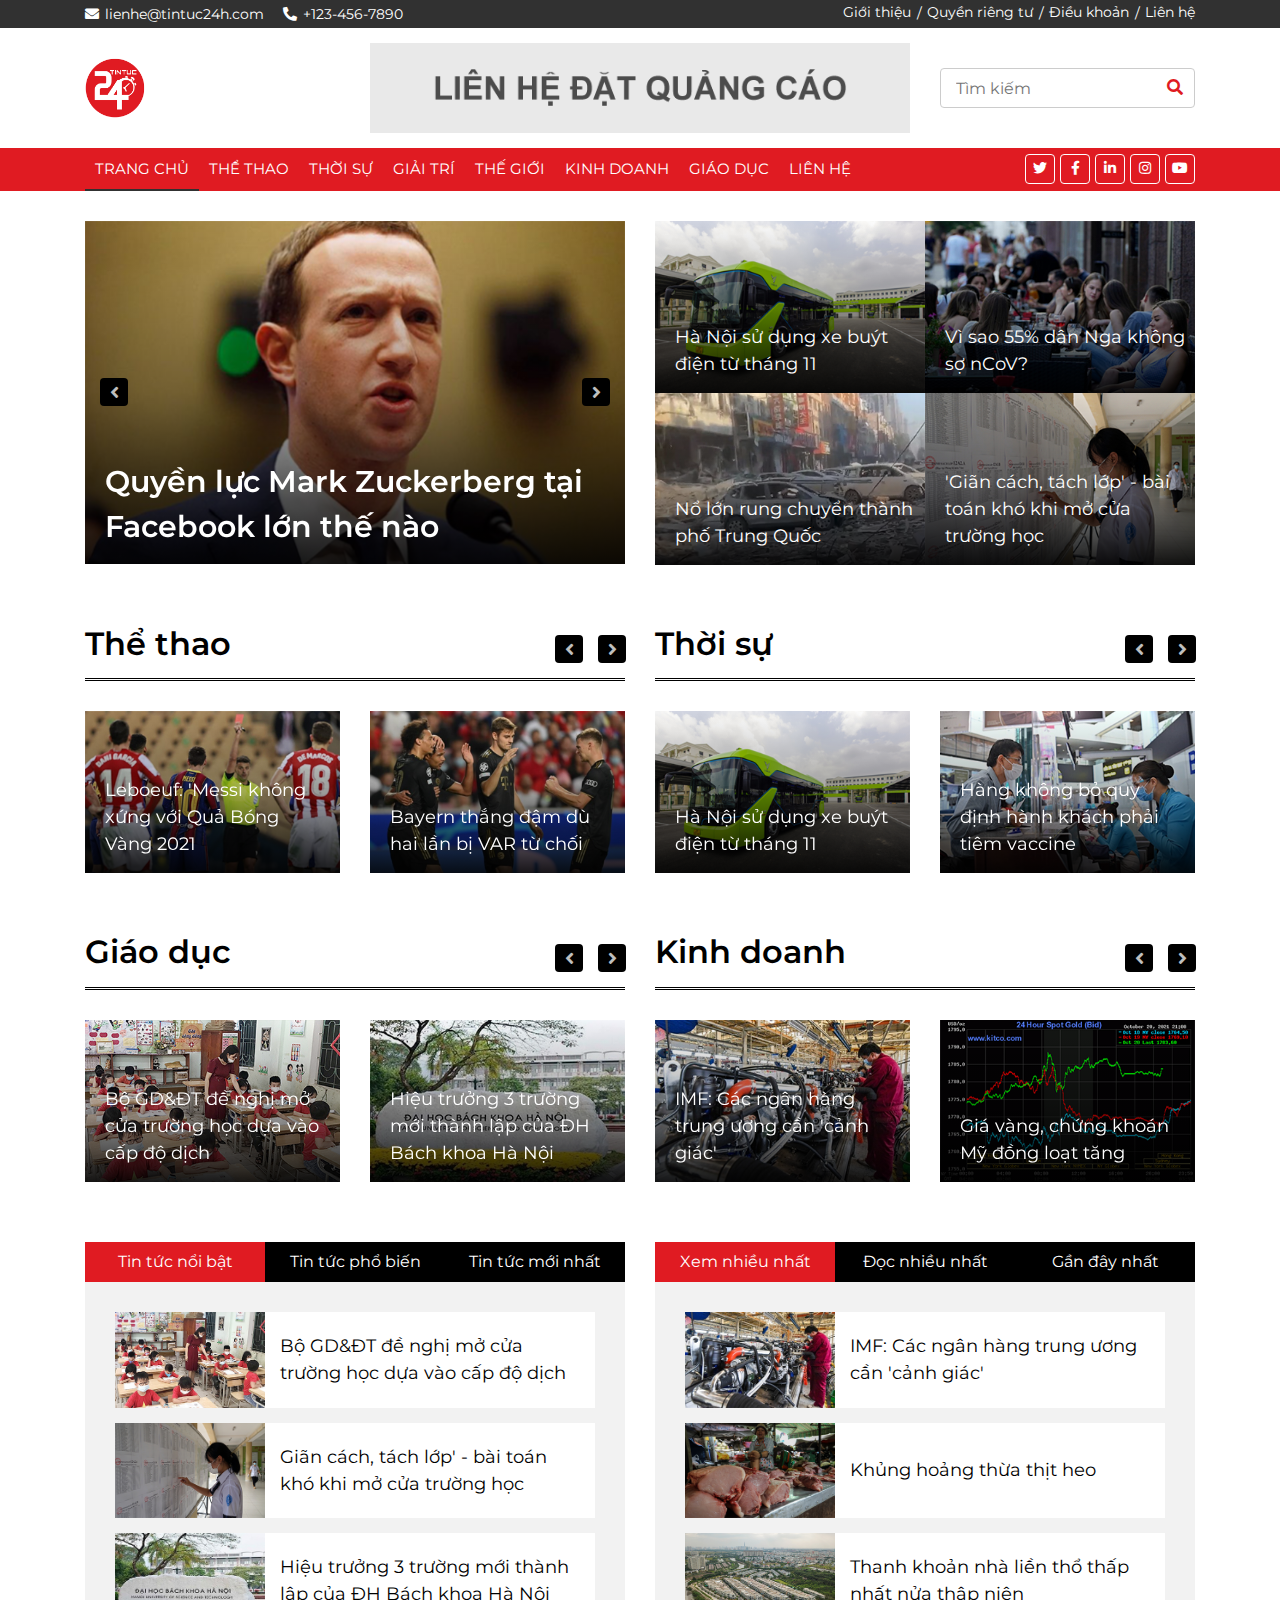
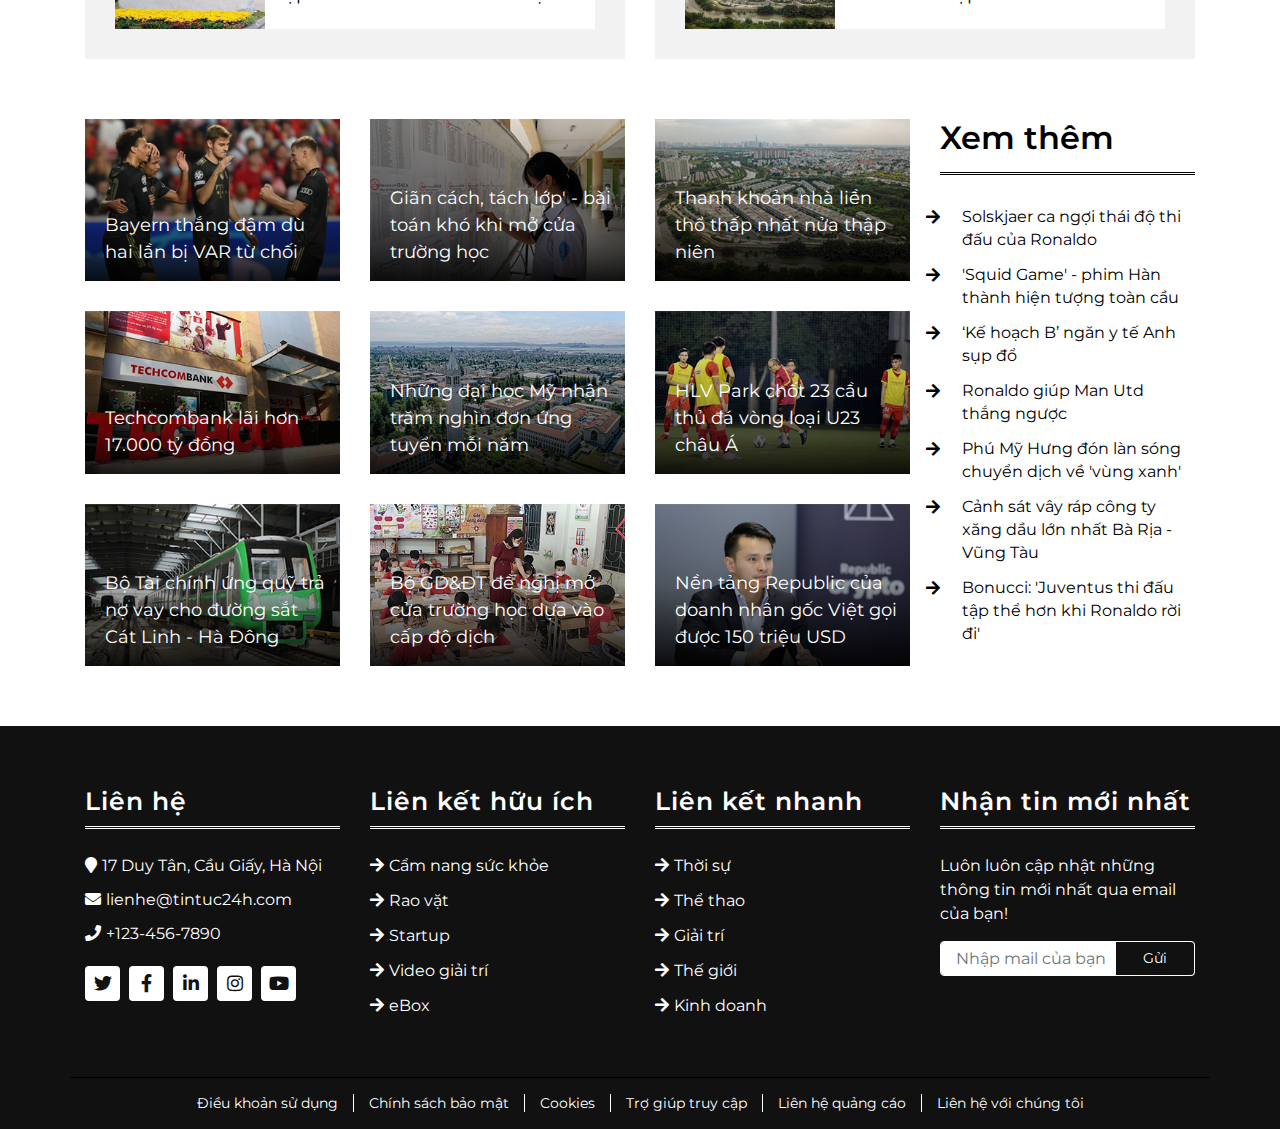
<file: index.html>
<!DOCTYPE html>
<html lang="en">
    <head>
        <meta charset="utf-8">
        <title>Tin Tức 24H - Thông tin uy tín, hình ảnh ấn tượng</title>
        <meta content="width=device-width, initial-scale=1.0" name="viewport">
        <meta content="Bootstrap News Template - Free HTML Templates" name="keywords">
        <meta content="Bootstrap News Template - Free HTML Templates" name="description">

        <!-- Favicon -->
        <link href="img/logo.png" rel="icon">

        <!-- Google Fonts -->
        <link href="https://fonts.googleapis.com/css?family=Montserrat:400,600&display=swap" rel="stylesheet"> 

        <!-- CSS Libraries -->
        <link href="https://stackpath.bootstrapcdn.com/bootstrap/4.4.1/css/bootstrap.min.css" rel="stylesheet">
        <link href="https://cdnjs.cloudflare.com/ajax/libs/font-awesome/5.10.0/css/all.min.css" rel="stylesheet">
        <link href="lib/slick/slick.css" rel="stylesheet">
        <link href="lib/slick/slick-theme.css" rel="stylesheet">

        <!-- Template Stylesheet -->
        <link href="css/style.css" rel="stylesheet">
    </head>

    <body>
        <!-- Top Bar Start -->
        <div class="top-bar">
            <div class="container">
                <div class="row">
                    <div class="col-md-6">
                        <div class="tb-contact">
                            <p><i class="fas fa-envelope"></i>lienhe@tintuc24h.com</p>
                            <p><i class="fas fa-phone-alt"></i>+123-456-7890</p>
                        </div>
                    </div>
                    <div class="col-md-6">
                        <div class="tb-menu">
                            <a href="">Giới thiệu</a>
                            <a href="">Quyền riêng tư</a>
                            <a href="">Điều khoản</a>
                            <a href="">Liên hệ</a>
                        </div>
                    </div>
                </div>
            </div>
        </div>
        <!-- Top Bar Start -->
        
        <!-- Brand Start -->
        <div class="brand">
            <div class="container">
                <div class="row align-items-center">
                    <div class="col-lg-3 col-md-4">
                        <div class="b-logo">
                            <a href="index.html">
                                <img src="img/logo.png" alt="Logo">
                            </a>
                        </div>
                    </div>
                    <div class="col-lg-6 col-md-4">
                        <div class="b-ads">
                            <a href="#">
                                <img src="img/ads-1.png" alt="Ads">
                            </a>
                        </div>
                    </div>
                    <div class="col-lg-3 col-md-4">
                        <div class="b-search">
                            <input type="text" placeholder="Tìm kiếm">
                            <button><i class="fa fa-search"></i></button>
                        </div>
                    </div>
                </div>
            </div>
        </div>
        <!-- Brand End -->

        <!-- Nav Bar Start -->
        <div class="nav-bar">
            <div class="container">
                <nav class="navbar navbar-expand-md bg-dark navbar-dark">
                    <a href="#" class="navbar-brand">MENU</a>
                    <button type="button" class="navbar-toggler" data-toggle="collapse" data-target="#navbarCollapse">
                        <span class="navbar-toggler-icon"></span>
                    </button>

                    <div class="collapse navbar-collapse justify-content-between" id="navbarCollapse">
                        <div class="navbar-nav mr-auto">
                            <a href="index.html" class="nav-item nav-link active">Trang chủ</a>
                            <a href="#" class="nav-item nav-link">Thể thao</a>
                            <a href="#" class="nav-item nav-link">Thời sự</a>
							<a href="#" class="nav-item nav-link">Giải trí</a>
							<a href="#" class="nav-item nav-link">Thế giới</a>
							<a href="#" class="nav-item nav-link">Kinh doanh</a>
							<a href="#" class="nav-item nav-link">Giáo dục</a>
							<a href="contact.html" class="nav-item nav-link">Liên hệ</a>
                        </div>
                        <div class="social ml-auto">
                            <a href=""><i class="fab fa-twitter"></i></a>
                            <a href=""><i class="fab fa-facebook-f"></i></a>
                            <a href=""><i class="fab fa-linkedin-in"></i></a>
                            <a href=""><i class="fab fa-instagram"></i></a>
                            <a href=""><i class="fab fa-youtube"></i></a>
                        </div>
                    </div>
                </nav>
            </div>
        </div>
        <!-- Nav Bar End -->

        <!-- Top News Start-->
        <div class="top-news">
            <div class="container">
                <div class="row">
                    <div class="col-md-6 tn-left">
                        <div class="row tn-slider">
                            <div class="col-md-6">
                                <div class="tn-img">
                                    <img src="img/mark.png" />
                                    <div class="tn-title">
                                        <a href="">Quyền lực Mark Zuckerberg tại Facebook lớn thế nào</a>
                                    </div>
                                </div>
                            </div>
                            <div class="col-md-6">
                                <div class="tn-img">
                                    <img src="img/messi.png" />
                                    <div class="tn-title">
                                        <a  href="">Leboeuf: 'Messi không xứng với Quả Bóng Vàng 2021'</a>
                                    </div>
                                </div>
                            </div>
                        </div>
                    </div>
                    <div class="col-md-6 tn-right">
                        <div class="row">
                            <div class="col-md-6">
                                <div class="tn-img">
                                    <img src="img/bushanoi.png" />
                                    <div class="tn-title">
                                        <a href="">Hà Nội sử dụng xe buýt điện từ tháng 11</a>
                                    </div>
                                </div>
                            </div>
                            <div class="col-md-6">
                                <div class="tn-img">
                                    <img src="img/nga.png" />
                                    <div class="tn-title">
                                        <a href="">Vì sao 55% dân Nga không sợ nCoV?</a>
                                    </div>
                                </div>
                            </div>
                            <div class="col-md-6">
                                <div class="tn-img">
                                    <img src="img/trungquoc.png" />
                                    <div class="tn-title">
                                        <a href="">Nổ lớn rung chuyển thành phố Trung Quốc</a>
                                    </div>
                                </div>
                            </div>
                            <div class="col-md-6">
                                <div class="tn-img">
                                    <img src="img/truonghoc.png" />
                                    <div class="tn-title">
                                        <a href="">'Giãn cách, tách lớp' - bài toán khó khi mở cửa trường học</a>
                                    </div>
                                </div>
                            </div>
                        </div>
                    </div>
                </div>
            </div>
        </div>
        <!-- Top News End-->

        <!-- Category News Start-->
        <div class="cat-news">
            <div class="container">
                <div class="row">
                    <div class="col-md-6">
                        <h2>Thể thao</h2>
                        <div class="row cn-slider">
                            <div class="col-md-6">
                                <div class="cn-img">
                                    <img src="img/messi-1.png" />
                                    <div class="cn-title">
                                        <a href="">Leboeuf: 'Messi không xứng với Quả Bóng Vàng 2021</a>
                                    </div>
                                </div>
                            </div>
                            <div class="col-md-6">
                                <div class="cn-img">
                                    <img src="img/bayern.png" />
                                    <div class="cn-title">
                                        <a href="">Bayern thắng đậm dù hai lần bị VAR từ chối</a>
                                    </div>
                                </div>
                            </div>
                            <div class="col-md-6">
                                <div class="cn-img">
                                    <img src="img/u23vn.png" />
                                    <div class="cn-title">
                                        <a href="">HLV Park chốt 23 cầu thủ đá vòng loại U23 châu Á</a>
                                    </div>
                                </div>
                            </div>
                        </div>
                    </div>
                    <div class="col-md-6">
                        <h2>Thời sự</h2>
                        <div class="row cn-slider">
                            <div class="col-md-6">
                                <div class="cn-img">
                                    <img src="img/bushanoi.png" />
                                    <div class="cn-title">
                                        <a href="">Hà Nội sử dụng xe buýt điện từ tháng 11</a>
                                    </div>
                                </div>
                            </div>
                            <div class="col-md-6">
                                <div class="cn-img">
                                    <img src="img/hangkhong.png" />
                                    <div class="cn-title">
                                        <a href="">Hàng không bỏ quy định hành khách phải tiêm vaccine</a>
                                    </div>
                                </div>
                            </div>
                            <div class="col-md-6">
                                <div class="cn-img">
                                    <img src="img/tauhoa.png" />
                                    <div class="cn-title">
                                        <a href="">Quy hoạch 9 tuyến đường sắt mới đến năm 2030</a>
                                    </div>
                                </div>
                            </div>
                        </div>
                    </div>
                </div>
            </div>
        </div>
        <!-- Category News End-->

        <!-- Category News Start-->
        <div class="cat-news">
            <div class="container">
                <div class="row">
                    <div class="col-md-6">
                        <h2>Giáo dục</h2>
                        <div class="row cn-slider">
                            <div class="col-md-6">
                                <div class="cn-img">
                                    <img src="img/mocua.png" />
                                    <div class="cn-title">
                                        <a href="">Bộ GD&ĐT đề nghị mở cửa trường học dựa vào cấp độ dịch</a>
                                    </div>
                                </div>
                            </div>
                            <div class="col-md-6">
                                <div class="cn-img">
                                    <img src="img/hieutruong.png" />
                                    <div class="cn-title">
                                        <a href="">Hiệu trưởng 3 trường mới thành lập của ĐH Bách khoa Hà Nội</a>
                                    </div>
                                </div>
                            </div>
                            <div class="col-md-6">
                                <div class="cn-img">
                                    <img src="img/truonghoc.png" />
                                    <div class="cn-title">
                                        <a href="">Giãn cách, tách lớp' - bài toán khó khi mở cửa trường học</a>
                                    </div>
                                </div>
                            </div>
                        </div>
                    </div>
                    <div class="col-md-6">
                        <h2>Kinh doanh</h2>
                        <div class="row cn-slider">
                            <div class="col-md-6">
                                <div class="cn-img">
                                    <img src="img/imf.png" />
                                    <div class="cn-title">
                                        <a href="">IMF: Các ngân hàng trung ương cần 'cảnh giác'</a>
                                    </div>
                                </div>
                            </div>
                            <div class="col-md-6">
                                <div class="cn-img">
                                    <img src="img/giavang.png" />
                                    <div class="cn-title">
                                        <a href="">Giá vàng, chứng khoán Mỹ đồng loạt tăng</a>
                                    </div>
                                </div>
                            </div>
                            <div class="col-md-6">
                                <div class="cn-img">
                                    <img src="img/doanhnhan.png" />
                                    <div class="cn-title">
                                        <a href="">Nền tảng Republic của doanh nhân gốc Việt gọi được 150 triệu USD</a>
                                    </div>
                                </div>
                            </div>
                        </div>
                    </div>
                </div>
            </div>
        </div>
        <!-- Category News End-->
        
        <!-- Tab News Start-->
        <div class="tab-news">
            <div class="container">
                <div class="row">
                    <div class="col-md-6">
                        <ul class="nav nav-pills nav-justified">
                            <li class="nav-item">
                                <a class="nav-link active" data-toggle="pill" href="#featured">Tin tức nổi bật</a>
                            </li>
                            <li class="nav-item">
                                <a class="nav-link" data-toggle="pill" href="#popular">Tin tức phổ biến</a>
                            </li>
                            <li class="nav-item">
                                <a class="nav-link" data-toggle="pill" href="#latest">Tin tức mới nhất</a>
                            </li>
                        </ul>

                        <div class="tab-content">
                            <div id="featured" class="container tab-pane active">
                                <div class="tn-news">
                                    <div class="tn-img">
                                        <img src="img/mocua.png" />
                                    </div>
                                    <div class="tn-title">
                                        <a href="">Bộ GD&ĐT đề nghị mở cửa trường học dựa vào cấp độ dịch</a>
                                    </div>
                                </div>
                                <div class="tn-news">
                                    <div class="tn-img">
                                        <img src="img/truonghoc.png" />
                                    </div>
                                    <div class="tn-title">
                                        <a href="">Giãn cách, tách lớp' - bài toán khó khi mở cửa trường học</a>
                                    </div>
                                </div>
                                <div class="tn-news">
                                    <div class="tn-img">
                                        <img src="img/hieutruong.png" />
                                    </div>
                                    <div class="tn-title">
                                        <a href="">Hiệu trưởng 3 trường mới thành lập của ĐH Bách khoa Hà Nội</a>
                                    </div>
                                </div>
                            </div>
                            <div id="popular" class="container tab-pane fade">
                                <div class="tn-news">
                                    <div class="tn-img">
                                        <img src="img/daihocmy.png" />
                                    </div>
                                    <div class="tn-title">
                                        <a href="">Những đại học Mỹ nhận trăm nghìn đơn ứng tuyển mỗi năm</a>
                                    </div>
                                </div>
                                <div class="tn-news">
                                    <div class="tn-img">
                                        <img src="img/hieutruong.png" />
                                    </div>
                                    <div class="tn-title">
                                        <a href="">Hiệu trưởng 3 trường mới thành lập của ĐH Bách khoa Hà Nội</a>
                                    </div>
                                </div>
                                <div class="tn-news">
                                    <div class="tn-img">
                                        <img src="img/mocua.png" />
                                    </div>
                                    <div class="tn-title">
                                        <a href="">Bộ GD&ĐT đề nghị mở cửa trường học dựa vào cấp độ dịch</a>
                                    </div>
                                </div>
                            </div>
                            <div id="latest" class="container tab-pane fade">
                                <div class="tn-news">
                                    <div class="tn-img">
                                        <img src="img/truonghoc.png" />
                                    </div>
                                    <div class="tn-title">
                                        <a href="">Giãn cách, tách lớp' - bài toán khó khi mở cửa trường học</a>
                                    </div>
                                </div>
                                <div class="tn-news">
                                    <div class="tn-img">
                                        <img src="img/daihocmy.png" />
                                    </div>
                                    <div class="tn-title">
                                        <a href="">Những đại học Mỹ nhận trăm nghìn đơn ứng tuyển mỗi năm</a>
                                    </div>
                                </div>
                                <div class="tn-news">
                                    <div class="tn-img">
                                        <img src="img/mocua.png" />
                                    </div>
                                    <div class="tn-title">
                                        <a href="">Bộ GD&ĐT đề nghị mở cửa trường học dựa vào cấp độ dịch</a>
                                    </div>
                                </div>
                            </div>
                        </div>
                    </div>
                    
                    <div class="col-md-6">
                        <ul class="nav nav-pills nav-justified">
                            <li class="nav-item">
                                <a class="nav-link active" data-toggle="pill" href="#m-viewed">Xem nhiều nhất</a>
                            </li>
                            <li class="nav-item">
                                <a class="nav-link" data-toggle="pill" href="#m-read">Đọc nhiều nhất</a>
                            </li>
                            <li class="nav-item">
                                <a class="nav-link" data-toggle="pill" href="#m-recent">Gần đây nhất</a>
                            </li>
                        </ul>

                        <div class="tab-content">
                            <div id="m-viewed" class="container tab-pane active">
                                <div class="tn-news">
                                    <div class="tn-img">
                                        <img src="img/imf.png" />
                                    </div>
                                    <div class="tn-title">
                                        <a href="">IMF: Các ngân hàng trung ương cần 'cảnh giác'</a>
                                    </div>
                                </div>
                                <div class="tn-news">
                                    <div class="tn-img">
                                        <img src="img/thitheo.png" />
                                    </div>
                                    <div class="tn-title">
                                        <a href="">Khủng hoảng thừa thịt heo</a>
                                    </div>
                                </div>
                                <div class="tn-news">
                                    <div class="tn-img">
                                        <img src="img/thanhkhoan.png" />
                                    </div>
                                    <div class="tn-title">
                                        <a href="">Thanh khoản nhà liền thổ thấp nhất nửa thập niên</a>
                                    </div>
                                </div>
                            </div>
                            <div id="m-read" class="container tab-pane fade">
                                <div class="tn-news">
                                    <div class="tn-img">
                                        <img src="img/imf.png" />
                                    </div>
                                    <div class="tn-title">
                                        <a href="">IMF: Các ngân hàng trung ương cần 'cảnh giác'</a>
                                    </div>
                                </div>
                                <div class="tn-news">
                                    <div class="tn-img">
                                        <img src="img/techcombank.png" />
                                    </div>
                                    <div class="tn-title">
                                        <a href="">Techcombank lãi hơn 17.000 tỷ đồng</a>
                                    </div>
                                </div>
                                <div class="tn-news">
                                    <div class="tn-img">
                                        <img src="img/thitheo.png" />
                                    </div>
                                    <div class="tn-title">
                                        <a href="">Khủng hoảng thừa thịt heo</a>
                                    </div>
                                </div>
                            </div>
                            <div id="m-recent" class="container tab-pane fade">
                                <div class="tn-news">
                                    <div class="tn-img">
                                        <img src="img/thanhkhoan.png" />
                                    </div>
                                    <div class="tn-title">
                                        <a href="">Thanh khoản nhà liền thổ thấp nhất nửa thập niên</a>
                                    </div>
                                </div>
                                <div class="tn-news">
                                    <div class="tn-img">
                                        <img src="img/techcombank.png" />
                                    </div>
                                    <div class="tn-title">
                                        <a href="">Techcombank lãi hơn 17.000 tỷ đồng</a>
                                    </div>
                                </div>
                                <div class="tn-news">
                                    <div class="tn-img">
                                        <img src="img/catlinh.png" />
                                    </div>
                                    <div class="tn-title">
                                        <a href="">Bộ Tài chính ứng quỹ trả nợ vay cho đường sắt Cát Linh - Hà Đông</a>
                                    </div>
                                </div>
                            </div>
                        </div>
                    </div>
                </div>
            </div>
        </div>
        <!-- Tab News Start-->

        <!-- Main News Start-->
        <div class="main-news">
            <div class="container">
                <div class="row">
                    <div class="col-lg-9">
                        <div class="row">
                            <div class="col-md-4">
                                <div class="mn-img">
                                    <img src="img/bayern.png" />
                                    <div class="mn-title">
                                        <a href="">Bayern thắng đậm dù hai lần bị VAR từ chối</a>
                                    </div>
                                </div>
                            </div>
                            <div class="col-md-4">
                                <div class="mn-img">
                                    <img src="img/truonghoc.png" />
                                    <div class="mn-title">
                                        <a href="">Giãn cách, tách lớp' - bài toán khó khi mở cửa trường học</a>
                                    </div>
                                </div>
                            </div>
                            <div class="col-md-4">
                                <div class="mn-img">
                                    <img src="img/thanhkhoan.png" />
                                    <div class="mn-title">
                                        <a href="">Thanh khoản nhà liền thổ thấp nhất nửa thập niên</a>
                                    </div>
                                </div>
                            </div>
                            <div class="col-md-4">
                                <div class="mn-img">
                                    <img src="img/techcombank.png" />
                                    <div class="mn-title">
                                        <a href="">Techcombank lãi hơn 17.000 tỷ đồng</a>
                                    </div>
                                </div>
                            </div>
                            <div class="col-md-4">
                                <div class="mn-img">
                                    <img src="img/daihocmy.png" />
                                    <div class="mn-title">
                                        <a href="">Những đại học Mỹ nhận trăm nghìn đơn ứng tuyển mỗi năm</a>
                                    </div>
                                </div>
                            </div>
                            <div class="col-md-4">
                                <div class="mn-img">
                                    <img src="img/u23vn.png" />
                                    <div class="mn-title">
                                        <a href="">HLV Park chốt 23 cầu thủ đá vòng loại U23 châu Á</a>
                                    </div>
                                </div>
                            </div>
                            <div class="col-md-4">
                                <div class="mn-img">
                                    <img src="img/catlinh.png" />
                                    <div class="mn-title">
                                        <a href="">Bộ Tài chính ứng quỹ trả nợ vay cho đường sắt Cát Linh - Hà Đông</a>
                                    </div>
                                </div>
                            </div>
                            <div class="col-md-4">
                                <div class="mn-img">
                                    <img src="img/mocua.png" />
                                    <div class="mn-title">
                                        <a href="">Bộ GD&ĐT đề nghị mở cửa trường học dựa vào cấp độ dịch</a>
                                    </div>
                                </div>
                            </div>
                            <div class="col-md-4">
                                <div class="mn-img">
                                    <img src="img/doanhnhan.png" />
                                    <div class="mn-title">
                                        <a href="">Nền tảng Republic của doanh nhân gốc Việt gọi được 150 triệu USD</a>
                                    </div>
                                </div>
                            </div>
                        </div>
                    </div>

                    <div class="col-lg-3">
                        <div class="mn-list">
                            <h2>Xem thêm</h2>
                            <ul>
                                <li><a href="">Solskjaer ca ngợi thái độ thi đấu của Ronaldo</a></li>
                                <li><a href="">'Squid Game' - phim Hàn thành hiện tượng toàn cầu</a></li>
                                <li><a href="">‘Kế hoạch B’ ngăn y tế Anh sụp đổ</a></li>
                                <li><a href="">Ronaldo giúp Man Utd thắng ngược</a></li>
                                <li><a href="">Phú Mỹ Hưng đón làn sóng chuyển dịch về 'vùng xanh'</a></li>
                                <li><a href="">Cảnh sát vây ráp công ty xăng dầu lớn nhất Bà Rịa - Vũng Tàu</a></li>
                                <li><a href="">Bonucci: 'Juventus thi đấu tập thể hơn khi Ronaldo rời đi'</a></li>
                            </ul>
                        </div>
                    </div>
                </div>
            </div>
        </div>
        <!-- Main News End-->

        <!-- Footer Start -->
        <div class="footer">
            <div class="container">
                <div class="row">
                    <div class="col-lg-3 col-md-6">
                        <div class="footer-widget">
                            <h3 class="title">Liên hệ</h3>
                            <div class="contact-info">
                                <p><i class="fa fa-map-marker"></i>17 Duy Tân, Cầu Giấy, Hà Nội</p>
                                <p><i class="fa fa-envelope"></i>lienhe@tintuc24h.com</p>
                                <p><i class="fa fa-phone"></i>+123-456-7890</p>
                                <div class="social">
                                    <a href=""><i class="fab fa-twitter"></i></a>
                                    <a href=""><i class="fab fa-facebook-f"></i></a>
                                    <a href=""><i class="fab fa-linkedin-in"></i></a>
                                    <a href=""><i class="fab fa-instagram"></i></a>
                                    <a href=""><i class="fab fa-youtube"></i></a>
                                </div>
                            </div>
                        </div>
                    </div>
                    
                    <div class="col-lg-3 col-md-6">
                        <div class="footer-widget">
                            <h3 class="title">Liên kết hữu ích</h3>
                            <ul>
                                <li><a href="#">Cẩm nang sức khỏe</a></li>
                                <li><a href="#">Rao vặt</a></li>
                                <li><a href="#">Startup</a></li>
                                <li><a href="#">Video giải trí</a></li>
                                <li><a href="#">eBox</a></li>
                            </ul>
                        </div>
                    </div>

                    <div class="col-lg-3 col-md-6">
                        <div class="footer-widget">
                            <h3 class="title">Liên kết nhanh</h3>
                            <ul>
                                <li><a href="#">Thời sự</a></li>
                                <li><a href="#">Thể thao</a></li>
                                <li><a href="#">Giải trí</a></li>
                                <li><a href="#">Thế giới</a></li>
                                <li><a href="#">Kinh doanh</a></li>
                            </ul>
                        </div>
                    </div>
                    
                    <div class="col-lg-3 col-md-6">
                        <div class="footer-widget">
                            <h3 class="title">Nhận tin mới nhất</h3>
                            <div class="newsletter">
                                <p>
                                    Luôn luôn cập nhật những thông tin mới nhất qua email của bạn!
                                </p>
                                <form>
                                    <input class="form-control" type="email" placeholder="Nhập mail của bạn">
                                    <button class="btn">Gửi</button>
                                </form>
                            </div>
                        </div>
                    </div>
                </div>
            </div>
        </div>
        <!-- Footer End -->
        
        <!-- Footer Menu Start -->
        <div class="footer-menu">
            <div class="container">
                <div class="f-menu">
                    <a href="">Điều khoản sử dụng</a>
                    <a href="">Chính sách bảo mật</a>
                    <a href="">Cookies</a>
                    <a href="">Trợ giúp truy cập</a>
                    <a href="">Liên hệ quảng cáo</a>
                    <a href="">Liên hệ với chúng tôi</a>
                </div>
            </div>
        </div>
        <!-- Footer Menu End -->

        <!-- Back to Top -->
        <a href="#" class="back-to-top"><i class="fa fa-chevron-up"></i></a>

        <!-- JavaScript Libraries -->
        <script src="https://code.jquery.com/jquery-3.4.1.min.js"></script>
        <script src="https://stackpath.bootstrapcdn.com/bootstrap/4.4.1/js/bootstrap.bundle.min.js"></script>
        <script src="lib/easing/easing.min.js"></script>
        <script src="lib/slick/slick.min.js"></script>

        <!-- Template Javascript -->
        <script src="js/main.js"></script>
    </body>
</html>
</file>
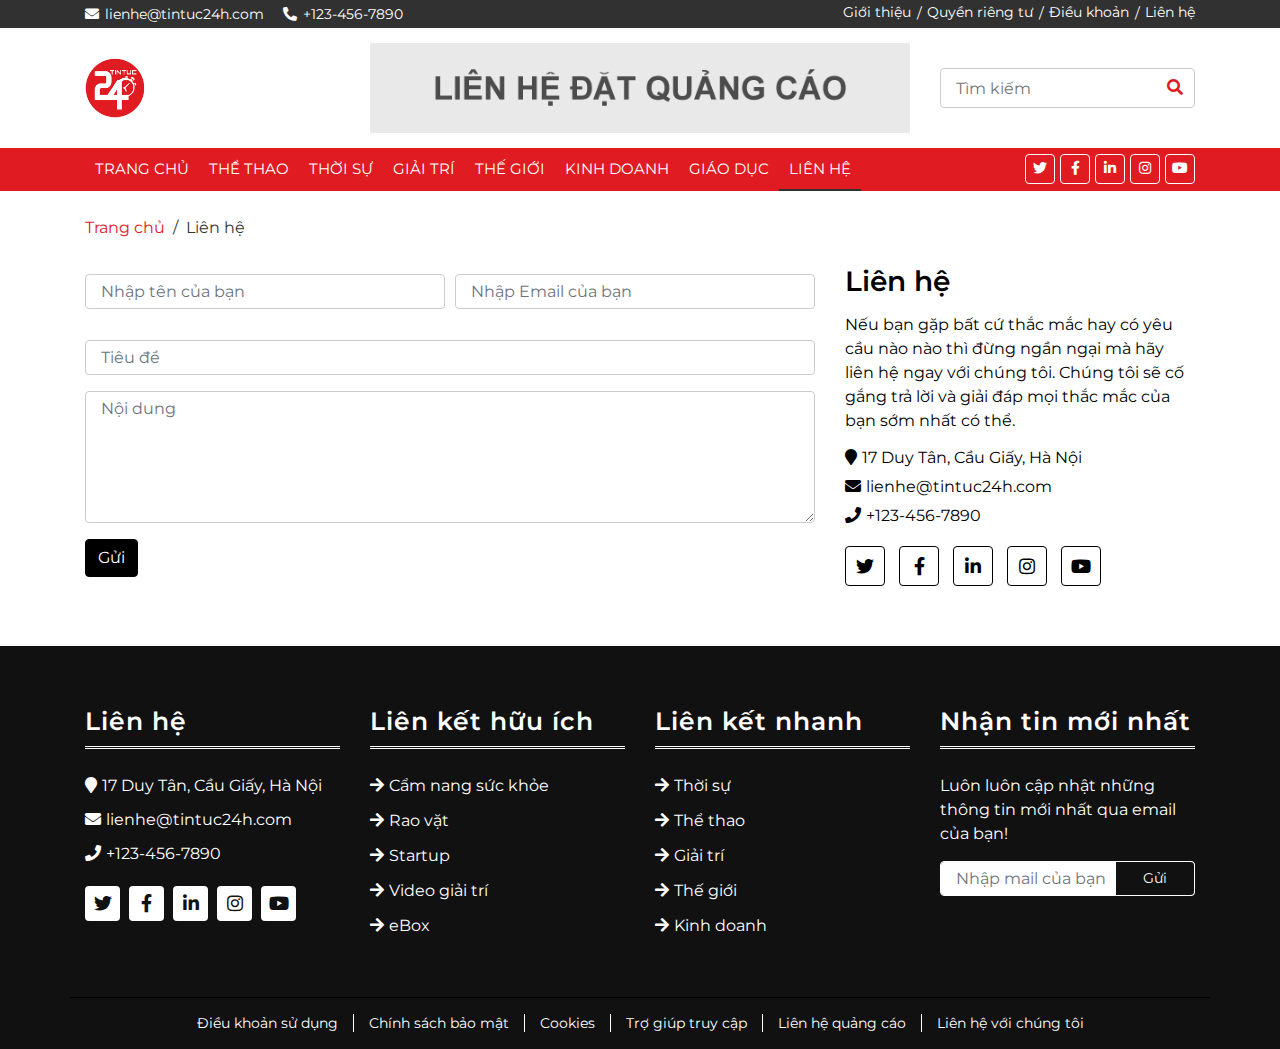
<file: contact.html>
<!DOCTYPE html>
<html lang="en">
    <head>
        <meta charset="utf-8">
        <title>Liên hệ tòa soạn</title>
        <meta content="width=device-width, initial-scale=1.0" name="viewport">
        <meta content="Bootstrap News Template - Free HTML Templates" name="keywords">
        <meta content="Bootstrap News Template - Free HTML Templates" name="description">

        <!-- Favicon -->
        <link href="img/logo.png" rel="icon">

        <!-- Google Fonts -->
        <link href="https://fonts.googleapis.com/css?family=Montserrat:400,600&display=swap" rel="stylesheet"> 

        <!-- CSS Libraries -->
        <link href="https://stackpath.bootstrapcdn.com/bootstrap/4.4.1/css/bootstrap.min.css" rel="stylesheet">
        <link href="https://cdnjs.cloudflare.com/ajax/libs/font-awesome/5.10.0/css/all.min.css" rel="stylesheet">
        <link href="lib/slick/slick.css" rel="stylesheet">
        <link href="lib/slick/slick-theme.css" rel="stylesheet">

        <!-- Template Stylesheet -->
        <link href="css/style.css" rel="stylesheet">
    </head>

    <body>
        <!-- Top Bar Start -->
        <div class="top-bar">
            <div class="container">
                <div class="row">
                    <div class="col-md-6">
                        <div class="tb-contact">
                            <p><i class="fas fa-envelope"></i>lienhe@tintuc24h.com</p>
                            <p><i class="fas fa-phone-alt"></i>+123-456-7890</p>
                        </div>
                    </div>
                    <div class="col-md-6">
                        <div class="tb-menu">
                            <a href="">Giới thiệu</a>
                            <a href="">Quyền riêng tư</a>
                            <a href="">Điều khoản</a>
                            <a href="">Liên hệ</a>
                        </div>
                    </div>
                </div>
            </div>
        </div>
        <!-- Top Bar Start -->
        
        <!-- Brand Start -->
        <div class="brand">
            <div class="container">
                <div class="row align-items-center">
                    <div class="col-lg-3 col-md-4">
                        <div class="b-logo">
                            <a href="index.html">
                                <img src="img/logo.png" alt="Logo">
                            </a>
                        </div>
                    </div>
                    <div class="col-lg-6 col-md-4">
                        <div class="b-ads">
                            <a href="#">
                                <img src="img/ads-1.png" alt="Ads">
                            </a>
                        </div>
                    </div>
                    <div class="col-lg-3 col-md-4">
                        <div class="b-search">
                            <input type="text" placeholder="Tìm kiếm">
                            <button><i class="fa fa-search"></i></button>
                        </div>
                    </div>
                </div>
            </div>
        </div>
        <!-- Brand End -->

        <!-- Nav Bar Start -->
        <div class="nav-bar">
            <div class="container">
                <nav class="navbar navbar-expand-md bg-dark navbar-dark">
                    <a href="#" class="navbar-brand">MENU</a>
                    <button type="button" class="navbar-toggler" data-toggle="collapse" data-target="#navbarCollapse">
                        <span class="navbar-toggler-icon"></span>
                    </button>

                    <div class="collapse navbar-collapse justify-content-between" id="navbarCollapse">
                        <div class="navbar-nav mr-auto">
                            <a href="index.html" class="nav-item nav-link">Trang chủ</a>
                            <a href="#" class="nav-item nav-link">Thể thao</a>
                            <a href="#" class="nav-item nav-link">Thời sự</a>
							<a href="#" class="nav-item nav-link">Giải trí</a>
							<a href="#" class="nav-item nav-link">Thế giới</a>
							<a href="#" class="nav-item nav-link">Kinh doanh</a>
							<a href="#" class="nav-item nav-link">Giáo dục</a>
							<a href="contact.html" class="nav-item nav-link active">Liên hệ</a>
                        </div>
                        <div class="social ml-auto">
                            <a href=""><i class="fab fa-twitter"></i></a>
                            <a href=""><i class="fab fa-facebook-f"></i></a>
                            <a href=""><i class="fab fa-linkedin-in"></i></a>
                            <a href=""><i class="fab fa-instagram"></i></a>
                            <a href=""><i class="fab fa-youtube"></i></a>
                        </div>
                    </div>
                </nav>
            </div>
        </div>
        <!-- Nav Bar End -->

        <!-- Breadcrumb Start -->
        <div class="breadcrumb-wrap">
            <div class="container">
                <ul class="breadcrumb">
                    <li class="breadcrumb-item"><a href="#">Trang chủ</a></li>
                    <li class="breadcrumb-item active">Liên hệ</li>
                </ul>
            </div>
        </div>
        <!-- Breadcrumb End -->
        
        <!-- Contact Start -->
        <div class="contact">
            <div class="container">
                <div class="row align-items-center">
                    <div class="col-md-8">
                        <div class="contact-form">
                            <form>
                                <div class="form-row">
                                    <div class="form-group col-md-6">
                                        <input type="text" class="form-control" placeholder="Nhập tên của bạn" />
                                    </div>
                                    <div class="form-group col-md-6">
                                        <input type="email" class="form-control" placeholder="Nhập Email của bạn" />
                                    </div>
                                </div>
                                <div class="form-group">
                                    <input type="text" class="form-control" placeholder="Tiêu đề" />
                                </div>
                                <div class="form-group">
                                    <textarea class="form-control" rows="5" placeholder="Nội dung"></textarea>
                                </div>
                                <div><button class="btn" type="submit">Gửi</button></div>
                            </form>
                        </div>
                    </div>
                    <div class="col-md-4">
                        <div class="contact-info">
                            <h3>Liên hệ</h3>
                            <p>
                                Nếu bạn gặp bất cứ thắc mắc hay có yêu cầu nào nào thì đừng ngần ngại mà hãy liên hệ ngay với chúng tôi. Chúng tôi sẽ cố gắng trả lời và giải đáp mọi thắc mắc của bạn sớm nhất có thể.
                            </p>
                            <h4><i class="fa fa-map-marker"></i>17 Duy Tân, Cầu Giấy, Hà Nội</h4>
                            <h4><i class="fa fa-envelope"></i>lienhe@tintuc24h.com</h4>
                            <h4><i class="fa fa-phone"></i>+123-456-7890</h4>
                            <div class="social">
                                <a href=""><i class="fab fa-twitter"></i></a>
                                <a href=""><i class="fab fa-facebook-f"></i></a>
                                <a href=""><i class="fab fa-linkedin-in"></i></a>
                                <a href=""><i class="fab fa-instagram"></i></a>
                                <a href=""><i class="fab fa-youtube"></i></a>
                            </div>
                        </div>
                    </div>
                </div>
            </div>
        </div>
        <!-- Contact End -->

        <!-- Footer Start -->
        <div class="footer">
            <div class="container">
                <div class="row">
                    <div class="col-lg-3 col-md-6">
                        <div class="footer-widget">
                            <h3 class="title">Liên hệ</h3>
                            <div class="contact-info">
                                <p><i class="fa fa-map-marker"></i>17 Duy Tân, Cầu Giấy, Hà Nội</p>
                                <p><i class="fa fa-envelope"></i>lienhe@tintuc24h.com</p>
                                <p><i class="fa fa-phone"></i>+123-456-7890</p>
                                <div class="social">
                                    <a href=""><i class="fab fa-twitter"></i></a>
                                    <a href=""><i class="fab fa-facebook-f"></i></a>
                                    <a href=""><i class="fab fa-linkedin-in"></i></a>
                                    <a href=""><i class="fab fa-instagram"></i></a>
                                    <a href=""><i class="fab fa-youtube"></i></a>
                                </div>
                            </div>
                        </div>
                    </div>
                    
                    <div class="col-lg-3 col-md-6">
                        <div class="footer-widget">
                            <h3 class="title">Liên kết hữu ích</h3>
                            <ul>
                                <li><a href="#">Cẩm nang sức khỏe</a></li>
                                <li><a href="#">Rao vặt</a></li>
                                <li><a href="#">Startup</a></li>
                                <li><a href="#">Video giải trí</a></li>
                                <li><a href="#">eBox</a></li>
                            </ul>
                        </div>
                    </div>

                    <div class="col-lg-3 col-md-6">
                        <div class="footer-widget">
                            <h3 class="title">Liên kết nhanh</h3>
                            <ul>
                                <li><a href="#">Thời sự</a></li>
                                <li><a href="#">Thể thao</a></li>
                                <li><a href="#">Giải trí</a></li>
                                <li><a href="#">Thế giới</a></li>
                                <li><a href="#">Kinh doanh</a></li>
                            </ul>
                        </div>
                    </div>
                    
                    <div class="col-lg-3 col-md-6">
                        <div class="footer-widget">
                            <h3 class="title">Nhận tin mới nhất</h3>
                            <div class="newsletter">
                                <p>
                                    Luôn luôn cập nhật những thông tin mới nhất qua email của bạn!
                                </p>
                                <form>
                                    <input class="form-control" type="email" placeholder="Nhập mail của bạn">
                                    <button class="btn">Gửi</button>
                                </form>
                            </div>
                        </div>
                    </div>
                </div>
            </div>
        </div>
        <!-- Footer End -->
        
        <!-- Footer Menu Start -->
        <div class="footer-menu">
            <div class="container">
                <div class="f-menu">
                    <a href="">Điều khoản sử dụng</a>
                    <a href="">Chính sách bảo mật</a>
                    <a href="">Cookies</a>
                    <a href="">Trợ giúp truy cập</a>
                    <a href="">Liên hệ quảng cáo</a>
                    <a href="">Liên hệ với chúng tôi</a>
                </div>
            </div>
        </div>
        <!-- Footer Menu End -->

        <!-- Back to Top -->
        <a href="#" class="back-to-top"><i class="fa fa-chevron-up"></i></a>

        <!-- JavaScript Libraries -->
        <script src="https://code.jquery.com/jquery-3.4.1.min.js"></script>
        <script src="https://stackpath.bootstrapcdn.com/bootstrap/4.4.1/js/bootstrap.bundle.min.js"></script>
        <script src="lib/easing/easing.min.js"></script>
        <script src="lib/slick/slick.min.js"></script>

        <!-- Template Javascript -->
        <script src="js/main.js"></script>
    </body>
</html>
</file>
<file: css/style.css>
/**********************************/
/********** General CSS ***********/
/**********************************/
body {
    color: #000000;
    font-family: 'Montserrat', sans-serif;
    font-weight: 400;
    background: #ffffff;
}

a {
    color: #e01b22;
    transition: 0.5s;
}

a:hover,
a:active,
a:focus {
    color: #000000;
    outline: none;
    text-decoration: none;
}

p {
    padding: 0;
    margin: 0 0 15px 0;
    color: #000000;
}

h1,
h2,
h3,
h4,
h5,
h6 {
    margin: 0 0 15px 0;
    padding: 0;
    color: #000000;
    font-weight: 600;
}

h4,
h5,
h6 {
    font-weight: 400;
}

.back-to-top {
    position: fixed;
    display: none;
    background: #e01b22;
    color: #ffffff;
    width: 35px;
    height: 35px;
    text-align: center;
    line-height: 1;
    font-size: 16px;
    right: 15px;
    bottom: 15px;
    transition: background 0.5s;
    border-radius: 4px;
    z-index: 11;
}

.back-to-top:hover {
    background: #000000;
}

.back-to-top i {
    padding-top: 9px;
    color: #ffffff;
}


/**********************************/
/********* Form Input CSS *********/
/**********************************/
.form-control,
.custom-select {
    width: 100%;
    height: 35px;
    padding: 5px 15px;
    color: #999999;
    border: 1px solid #cccccc;
    margin-bottom: 15px
}

.form-control:focus,
.custom-select:focus {
    box-shadow: none;
    border-color: #e01b22;
}

.custom-radio,
.custom-checkbox {
    margin-bottom: 15px;
}

.custom-radio .custom-control-label::before,
.custom-checkbox .custom-control-label::before {
    border-color: #cccccc;
}

.custom-radio .custom-control-input:checked~.custom-control-label::before,
.custom-checkbox .custom-control-input:checked~.custom-control-label::before {
    color: #ffffff;
    background: #e01b22;
}

button.btn {
    color: #ffffff;
    background: #000000;
    border: 1px solid #000000;
}

button.btn:hover {
    color: #ffffff;
    background: #e01b22;
    border-color: #e01b22;
}


/**********************************/
/*********** Top Bar CSS **********/
/**********************************/
.top-bar {
    padding: 2px 0;
    background: #313131;
}

.top-bar .tb-contact p {
    display: inline-block;
    margin: 0;
    color: #ffffff;
    font-size: 14px;
}

.top-bar .tb-contact p i {
    margin-right: 6px;
}

.top-bar .tb-contact p:first-child {
    margin-right: 15px;
}

.top-bar .tb-menu {
    font-size: 0;
    text-align: right;
}

.top-bar .tb-menu a {
    color: #ffffff;
    font-size: 14px;
    margin: 0 8px;
}

.top-bar .tb-menu a:hover {
    color: #ffffff;
}

.top-bar .tb-menu a:last-child {
    margin-right: 0;
}

.top-bar .tb-menu a::after {
    position: absolute;
    content: "/";
    margin: 1px 0 0 6px;
    color: #ffffff;
    font-size: 14px;
}

.top-bar .tb-menu a:last-child::after {
    display: none;
}

@media (max-width: 768px) {
    .top-bar .tb-contact,
    .top-bar .tb-menu {
        text-align: center;
    }
}


/**********************************/
/*********** Brand CSS ************/
/**********************************/
.brand {
    margin: 15px 0;
    background: #ffffff;
}

.brand .b-logo {
    text-align: left;
    overflow: hidden;
}

.brand .b-logo a img {
    max-width: 100%;
    max-height: 60px;
}

.brand .b-ads {
    overflow: hidden;
}

.brand .b-ads a img {
    max-width: 100%;
    max-height: 100%;
}

.brand .b-search {
    width: 100%;
}

.brand .b-search input[type=text] {
    width: 100%;
    height: 40px;
    padding: 0 15px;
    color: #666666;
    border: 1px solid #cccccc;
    border-radius: 4px;
}

.brand .b-search input[type=text]:focus {
    border-color: #e01b22;
}

.brand .b-search button {
    position: absolute;
    width: 40px;
    height: 40px;
    top: 0;
    right: 15px;
    border: none;
    background: none;
    color: #e01b22;
    border-radius: 0 4px 4px 0;
}

.brand .b-search button:hover {
    background: #e01b22;
    color: #ffffff;
}

@media (min-width: 768px) {
    .brand {
        max-height: 90px;
    }
}

@media (max-width: 767.98px) {
    .brand .b-logo,
    .brand .b-ads,
    .brand .b-search {
        text-align: center;
        margin-bottom: 15px;
    }
    
    .brand .b-search {
        margin-bottom: 0;
    }
}


/**********************************/
/*********** Nav Bar CSS **********/
/**********************************/
.nav-bar {
    position: relative;
}

.nav-bar.nav-sticky {
    position: fixed;
    top: 0;
    width: 100%;
    box-shadow: 0 2px 5px rgba(0, 0, 0, .3);
    z-index: 999;
}

.nav-bar .navbar {
    height: 100%;
    padding: 0;
}

.navbar-dark .navbar-nav .nav-link,
.navbar-dark .navbar-nav .nav-link:focus,
.navbar-dark .navbar-nav .nav-link:hover,
.navbar-dark .navbar-nav .nav-link.active {
    padding: 10px 10px 8px 10px;
    color: #ffffff;
}

.navbar-dark .navbar-nav .nav-link:hover,
.navbar-dark .navbar-nav .nav-link.active {
    border-bottom: 2px solid #313131;
    transition: none;
}

.nav-bar .dropdown-menu {
    margin-top: 0;
    border: 0;
    border-radius: 0;
    background: #f8f9fa;
}

@media (min-width: 768px) {
    .nav-bar,
    .nav-bar .navbar {
        background: #e01b22 !important;
    }
    
    .nav-bar .navbar-brand {
        display: none;
    }
    
    .nav-bar a.nav-link {
        padding: 8px 15px;
        font-size: 15px;
        text-transform: uppercase;
    }
}

@media (max-width: 768px) {   
    .nav-bar,
    .nav-bar .navbar {
        padding: 3px 0;
        background: #e01b22 !important;
    }
    
    .nav-bar a.nav-link {
        padding: 5px;
    }
    
    .nav-bar .dropdown-menu {
        box-shadow: none;
    }
    
    .nav-bar .social {
        display: none;
    }
}

.nav-bar .social {
    font-size: 0;
    overflow: hidden;
}

.nav-bar .social a {
    display: inline-block;
    margin-left: 5px;
    width: 30px;
    height: 30px;
    padding: 3px 0;
    text-align: center;
    font-size: 14px;
    background: #e01b22;
    border: 1px solid #ffffff;
    border-radius: 4px;
}

.nav-bar .social a:hover {
    background: #ffffff;
    border: 1px solid #ffffff;
}

.nav-bar .social a i {
    color: #ffffff;
}

.nav-bar .social a:hover i {
    color: #e01b22;
}


/**********************************/
/********** Top News CSS **********/
/**********************************/
.top-news {
    position: relative;
    width: 100%;
    padding: 30px 0 0 0;
}

.top-news .tn-img {
    position: relative;
    overflow: hidden;
}

.top-news .tn-img img {
    width: 100%;
}

.top-news .tn-img:hover img {
    filter: blur(3px);
    -webkit-filter: blur(3px);
}

.top-news .tn-title {
    position: absolute;
    top: 0; 
    right: 0;
    bottom: 0; 
    left: 0;
    padding: 15px 10px 15px 20px;
    background-image: linear-gradient(rgba(0, 0, 0, .0), rgba(0, 0, 0, .3), rgba(0, 0, 0, .9));
    display: flex;
    align-items: flex-end;
}

.top-news .tn-title a {
    display: block;
    width: 100%;
    color: #ffffff;
    font-size: 18px;
    font-weight: 400;
    transition: .3s;
}

.top-news .tn-left .tn-title a {
    font-size: 30px;
    font-weight: 600;
}

.top-news .tn-title a:hover {
    color: #e01b22;
}

.top-news .tn-left {
    margin-bottom: 30px;
}

.top-news .tn-right {
    margin-bottom: 60px;
    padding: 0 30px;
}

.top-news .tn-right .col-md-6 {
    padding: 0;
}

.top-news .slick-prev,
.top-news .slick-next {
    width: 28px;
    height: 28px;
    z-index: 1;
    transition: .5s;
    color: #ffffff;
    background: #000000;
    border-radius: 4px;
}

.top-news .slick-prev {
    left: 30px;
}

.top-news .slick-next {
    right: 30px;
}

.top-news .slick-prev:hover,
.top-news .slick-prev:focus,
.top-news .slick-next:hover,
.top-news .slick-next:focus {
    color: #ffffff;
    background: #e01b22;
}

.top-news .slick-prev::before,
.top-news .slick-next::before {
    font-family: "Font Awesome 5 Free";
    font-size: 18px;
    font-weight: 900;
    color: #ffffff;
}

.top-news .slick-prev::before {
    content: "\f104";
}

.top-news .slick-next::before {
    content: "\f105";
}


/**********************************/
/******* Category News CSS ********/
/**********************************/
.cat-news {
    position: relative;
    width: 100%;
    padding: 0;
}

.cat-news .col-md-6 {
    margin-bottom: 30px;
}

.cat-news h2 {
    color: #000000;
    margin-bottom: 30px;
    padding-bottom: 15px;
    border-bottom: 3px double #000000;
}

.cat-news .cn-img {
    position: relative;
    overflow: hidden;
}

.cat-news .cn-img img {
    width: 100%;
}

.cat-news .cn-img:hover img {
    filter: blur(3px);
    -webkit-filter: blur(3px);
}

.cat-news .cn-title {
    position: absolute;
    top: 0; 
    right: 0;
    bottom: 0; 
    left: 0;
    padding: 15px 10px 15px 20px;
    background-image: linear-gradient(rgba(0, 0, 0, .0), rgba(0, 0, 0, .3), rgba(0, 0, 0, .9));
    display: flex;
    align-items: flex-end;
}

.cat-news .cn-title a {
    display: block;
    width: 100%;
    color: #ffffff;
    font-size: 18px;
    font-weight: 400;
    transition: .3s;
}

.cat-news .cn-title a:hover {
    color: #e01b22;
}

.cat-news .slick-prev,
.cat-news .slick-next {
    top: -62px;
    width: 28px;
    height: 28px;
    z-index: 1;
    transition: .5s;
    color: #ffffff;
    background: #000000;
    border-radius: 4px;
}

.cat-news .slick-prev {
    left: calc(100% - 85px);
}

.cat-news .slick-next {
    right: 14px;
}

.cat-news .slick-prev:hover,
.cat-news .slick-prev:focus,
.cat-news .slick-next:hover,
.cat-news .slick-next:focus {
    color: #ffffff;
    background: #e01b22;
}

.cat-news .slick-prev::before,
.cat-news .slick-next::before {
    font-family: "Font Awesome 5 Free";
    font-size: 18px;
    font-weight: 900;
    color: #ffffff;
}

.cat-news .slick-prev::before {
    content: "\f104";
}

.cat-news .slick-next::before {
    content: "\f105";
}


/**********************************/
/********** Tab News CSS **********/
/**********************************/
.tab-news {
    position: relative;
}

.tab-news .col-md-6 {
    margin-bottom: 60px;
}

.tab-news .nav.nav-pills .nav-link {
    color: #ffffff;
    background: #000000;
    border-radius: 0;
}

.tab-news .nav.nav-pills .nav-link:hover,
.tab-news .nav.nav-pills .nav-link.active {
    color: #ffffff;
    background: #e01b22;
}

.tab-news .tab-content {
    padding: 30px 15px 15px 15px;
    background: rgba(0, 0, 0, .05);
}

.tab-news .tn-news {
    display: flex;
    align-items: center;
    margin-bottom: 15px;
    background: #ffffff;
}

.tab-news .tn-img {
    width: 150px;
}

.tab-news .tn-img img {
    width: 150px;
}

.tab-news .tn-title {
    padding: 10px 15px;
}

.tab-news .tn-title a {
    color: #000000;
    font-size: 18px;
    font-weight: 400;
    transition: all .3s;
}

.tab-news .tn-title a:hover {
    color: #e01b22;
}



/**********************************/
/********** Main News CSS *********/
/**********************************/
.main-news {
    position: relative;
    width: 100%;
    margin-bottom: 30px;
}

.main-news .col-md-4 {
    margin-bottom: 30px;
}

.main-news .mn-img {
    position: relative;
    overflow: hidden;
}

.main-news .mn-img img {
    width: 100%;
}

.main-news .mn-img:hover img {
    filter: blur(3px);
    -webkit-filter: blur(3px);
}

.main-news .mn-title {
    position: absolute;
    top: 0; 
    right: 0;
    bottom: 0; 
    left: 0;
    padding: 15px 10px 15px 20px;
    background-image: linear-gradient(rgba(0, 0, 0, .0), rgba(0, 0, 0, .3), rgba(0, 0, 0, .9));
    display: flex;
    align-items: flex-end;
}

.main-news .mn-title a {
    display: block;
    width: 100%;
    color: #ffffff;
    font-size: 18px;
    font-weight: 400;
    transition: .3s;
}

.main-news .mn-title a:hover {
    color: #e01b22;
}

.main-news .mn-list {
    margin-bottom: 30px;
}

.main-news .mn-list h2 {
    color: #000000;
    margin-bottom: 30px;
    padding-bottom: 15px;
    border-bottom: 3px double #000000;
}

.main-news .mn-list ul {
    margin: 0;
    padding: 0;
    list-style: none;
}

.main-news .mn-list ul li {
    margin: 0 0 12px 22px; 
}

.main-news .mn-list ul li:last-child {
    margin-bottom: 0; 
}

.main-news .mn-list ul li a {
    color: #000000;
    display: block;
    line-height: 23px;
}

.main-news .mn-list ul li::before {
    position: absolute;
    content: '\f061';
    font-family: 'Font Awesome 5 Free';
    font-weight: 900;
    color: #000000;
    left: 1px;
}

.main-news .mn-list ul li a:hover {
    color: #e01b22;
}


/**********************************/
/********* Breadcrumb CSS *********/
/**********************************/
.breadcrumb-wrap {
    position: relative;
    width: 100%;
    background: #ffffff;
}

.breadcrumb-wrap .breadcrumb {
    margin: 25px 0 0 0;
    padding: 0;
    background: none;
}

.breadcrumb-wrap .breadcrumb .breadcrumb-item + .breadcrumb-item::before {
    color: #353535;
}

.breadcrumb-wrap .breadcrumb .breadcrumb-item.active {
    color: #353535;
}


/**********************************/
/********* Single News CSS ********/
/**********************************/
.single-news {
    position: relative;
    width: 100%;
    padding: 25px 0 0 0;
    margin-bottom: 15px;
}

.single-news .sn-img {
    position: relative;
    overflow: hidden;
}

.single-news .sn-img img {
    width: 100%;
}

.single-news .sn-content {
    position: relative;
    width: 100%;
    padding: 30px 0;
}

.single-news .sn-content h1.sn-title {
    display: block;
    width: 100%;
    color: #000000;
}

.single-news .sn-related {
    margin-bottom: 45px;
}

.single-news .sn-related h2 {
    color: #000000;
    margin-bottom: 30px;
    padding-bottom: 15px;
    border-bottom: 3px double #000000;
}

.single-news .sn-slider .sn-img {
    position: relative;
    overflow: hidden;
}

.single-news .sn-slider .sn-img img {
    width: 100%;
}

.single-news .sn-slider .sn-img:hover img {
    filter: blur(3px);
    -webkit-filter: blur(3px);
}

.single-news .sn-slider .sn-title {
    position: absolute;
    top: 0; 
    right: 0;
    bottom: 0; 
    left: 0;
    padding: 15px 10px 15px 20px;
    background-image: linear-gradient(rgba(0, 0, 0, .0), rgba(0, 0, 0, .3), rgba(0, 0, 0, .9));
    display: flex;
    align-items: flex-end;
}

.single-news .sn-slider .sn-title a {
    display: block;
    width: 100%;
    color: #ffffff;
    font-size: 18px;
    font-weight: 400;
    transition: .3s;
}

.single-news .sn-slider .sn-title a:hover {
    color: #e01b22;
}

.single-news .sn-slider .slick-prev,
.single-news .sn-slider .slick-next {
    top: -62px;
    width: 28px;
    height: 28px;
    z-index: 1;
    transition: .5s;
    color: #ffffff;
    background: #000000;
    border-radius: 4px;
}

.single-news .sn-slider .slick-prev {
    left: calc(100% - 85px);
}

.single-news .sn-slider .slick-next {
    right: 14px;
}

.single-news .sn-slider .slick-prev:hover,
.single-news .sn-slider .slick-prev:focus,
.single-news .sn-slider .slick-next:hover,
.single-news .sn-slider .slick-next:focus {
    color: #ffffff;
    background: #e01b22;
}

.single-news .sn-slider .slick-prev::before,
.single-news .sn-slider .slick-next::before {
    font-family: "Font Awesome 5 Free";
    font-size: 18px;
    font-weight: 900;
    color: #ffffff;
}

.single-news .sn-slider .slick-prev::before {
    content: "\f104";
}

.single-news .sn-slider .slick-next::before {
    content: "\f105";
}


/**********************************/
/*********** Sidebar CSS **********/
/**********************************/
.sidebar {
    position: relative;
    width: 100%;
}

.sidebar .sidebar-widget {
    position: relative;
    width: 100%;
    margin-bottom: 45px;
}

.sidebar .sidebar-widget h2.sw-title {
    color: #000000;
    margin-bottom: 30px;
    padding-bottom: 15px;
    border-bottom: 3px double #000000;
}

.sidebar .sidebar-widget .news-list {
    position: relative;
    margin-bottom: 30px;
}

.sidebar .news-list .nl-item {
    display: flex;
    align-items: center;
    margin-bottom: 15px;
}

.sidebar .news-list .nl-item .nl-img {
    width: 100px;
}

.sidebar .news-list .nl-item .nl-img img {
    width: 100px;
}

.sidebar .news-list .nl-item .nl-title {
    padding-left: 15px;
}

.sidebar .news-list .nl-item .nl-title a {
    color: #000000;
    font-size: 16px;
    font-weight: 400;
    transition: all .3s;
}

.sidebar .news-list .nl-item .nl-title a:hover {
    color: #e01b22;
}

.sidebar .sidebar-widget .tab-news {
    position: relative;
    margin-bottom: 30px;
}

.sidebar .tab-news .nav.nav-pills .nav-link {
    color: #ffffff;
    background: #000000;
    border-radius: 0;
}

.sidebar .tab-news .nav.nav-pills .nav-link:hover,
.sidebar .tab-news .nav.nav-pills .nav-link.active {
    color: #ffffff;
    background: #e01b22;
}

.sidebar .tab-news .tab-content {
    padding: 15px 0 0 0;
    background: transparent;
}

.sidebar .tab-news .tab-content .container {
    padding: 0;
}

.sidebar .tab-news .tn-news {
    display: flex;
    align-items: center;
    margin-bottom: 15px;
}

.sidebar .tab-news .tn-img {
    width: 100px;
}

.sidebar .tab-news .tn-img img {
    width: 100px;
}

.sidebar .tab-news .tn-title {
    padding: 0 0 0 15px;
}

.sidebar .tab-news .tn-title a {
    color: #000000;
    font-size: 16px;
    font-weight: 400;
    transition: all .3s;
}

.sidebar .tab-news .tn-title a:hover {
    color: #e01b22;
}

.sidebar .sidebar-widget .category {
    position: relative;
}

.sidebar .category ul {
    margin: 0;
    padding: 0;
    list-style: none;
}

.sidebar .category ul li {
    margin: 0 0 12px 22px; 
}

.sidebar .category ul li:last-child {
    margin-bottom: 0; 
}

.sidebar .category ul li a {
    display: inline-block;
    color: #000000;
    line-height: 23px;
}

.sidebar .category ul li a:hover {
    color: #e01b22;
}

.sidebar .category ul li::before {
    position: absolute;
    content: '\f061';
    font-family: 'Font Awesome 5 Free';
    font-weight: 900;
    color: #000000;
    left: 1px;
}

.sidebar .category ul li span {
    display: inline-block;
    float: right;
}

.sidebar .sidebar-widget .tags {
    position: relative;
}

.sidebar .sidebar-widget .tags a {
    display: inline-block;
    margin-bottom: 5px;
    padding: 5px 10px;
    color: #000000;
    background: #ffffff;
    border: 1px solid #000000;
    border-radius: 4px;
}

.sidebar .sidebar-widget .tags a:hover {
    color: #ffffff;
    background: #e01b22;
    border: 1px solid #e01b22;
}

.sidebar .sidebar-widget .image a {
    display: block;
    width: 100%;
    overflow: hidden;
}

.sidebar .sidebar-widget .image img {
    max-width: 100%;
    transition: .3s;
}

.sidebar .sidebar-widget .image img:hover {
    transform: scale(1.1);
    filter: blur(3px);
    -webkit-filter: blur(3px);
}


/**********************************/
/********** Contact CSS ***********/
/**********************************/
.contact {
    position: relative;
    padding: 25px 0 15px 0;
}

.contact .contact-form,
.contact .contact-info {
    margin-bottom: 45px;
}

.contact .contact-info h4 {
    margin-bottom: 10px;
    font-size: 16px;
    font-weight: 400;
}

.contact .contact-info h4 i {
    color: #000000;
    margin-right: 5px;
}

.contact .social {
    position: relative;
    width: 100%;
}

.contact .social a {
    display: inline-block;
    margin: 10px 10px 0 0;
    width: 40px;
    height: 40px;
    padding: 7px 0;
    text-align: center;
    font-size: 18px;
    border: 1px solid #000000;
    border-radius: 4px;
}

.contact .social a i {
    color: #000000;
}

.contact .social a:hover {
    background: #e01b22;
    border-color: #e01b22;
}

.contact .social a:hover i {
    color: #ffffff;
}


/**********************************/
/********** Footer CSS ************/
/**********************************/
.footer {
    position: relative;
    padding: 60px 0 0 0;
    background: #111111;
}

.footer .footer-widget {
    position: relative;
    width: 100%;
    margin-bottom: 60px;
}

.footer .footer-widget .title {
    color: #ffffff;
    font-size: 25px;
    letter-spacing: 1px;
    padding-bottom: 10px;
    margin-bottom: 25px;
    border-bottom: 3px double #ffffff;
}

.footer .footer-widget p {
    color: #ffffff;
}

.footer .footer-widget ul {
    margin: 0;
    padding: 0;
    list-style: none;
}

.footer .footer-widget ul li {
    margin-bottom: 12px; 
}

.footer .footer-widget ul li:last-child {
    margin-bottom: 0; 
}

.footer .footer-widget ul li a {
    color: #ffffff;
    white-space: nowrap;
    display: block;
    line-height: 23px;
}

.footer .footer-widget ul li a::before {
    content: '\f061';
    font-family: 'Font Awesome 5 Free';
    font-weight: 900;
    padding-right: 5px;
}

.footer .footer-widget ul li a:hover {
    padding-left: 10px;
    color: #e01b22;
}

.footer .contact-info p {
    margin-bottom: 10px;
    color: #ffffff;
    font-size: 16px;
}

.footer .contact-info p i {
    color: #ffffff;
    margin-right: 5px;
}

.footer .social {
    position: relative;
    width: 100%;
}

.footer .social a {
    display: inline-block;
    margin: 10px 5px 0 0;
    width: 35px;
    height: 35px;
    padding: 5px 0;
    text-align: center;
    font-size: 18px;
    background: #ffffff;
    border-radius: 4px;
}

.footer .social a i {
    color: #111111;
}

.footer .social a:hover {
    background: #e01b22;
}

.footer .social a:hover i {
    color: #ffffff;
}

.footer .newsletter {
    position: relative;
    width: 100%;
}

.footer .newsletter form {
    position: relative;
    width: 100%;
}

.footer .newsletter input {
    width: 100%;
    height: 35px;
    padding: 0 15px;
    border: 1px solid #ffffff;
    border-radius: 4px;
}

.footer .newsletter .btn {
    position: absolute;
    width: 80px;
    height: 35px;
    top: 0;
    right: 0;
    padding: 0 15px;
    border: none;
    background: #111111;
    color: #ffffff;
    font-size: 14px;
    border: 1px solid #ffffff;
    border-radius: 0 4px 4px 0;
}

.footer .newsletter .btn:hover {
    background: #e01b22;
}

.footer .newsletter input:focus,
.footer .newsletter .btn:focus {
    box-shadow: none;
}


/**********************************/
/******** Footer Menu CSS *********/
/**********************************/
.footer-menu {
    position: relative;
    background: #111111;
}

.footer-menu .container {
    padding: 15px 0;
    border-top: 1px solid #000000;
}

.footer-menu .f-menu {
    font-size: 0;
    text-align: center;
}

.footer-menu .f-menu a {
    color: #ffffff;
    font-size: 14px;
    margin-right: 15px;
    padding-right: 15px;
    border-right: 1px solid #ffffff;
}

.footer-menu .f-menu a:hover {
    color: #e01b22;
}

.footer-menu .f-menu a:last-child {
    margin-right: 0;
    padding-right: 0;
    border-right: none;
}


/**********************************/
/******** Footer Bottom CSS *******/
/**********************************/
.footer-bottom {
    position: relative;
    padding: 25px 0;
    background: #000000;
}

.footer-bottom .copyright {
    text-align: left;
}

.footer-bottom .template-by {
    text-align: right;
}

.footer-bottom .copyright p,
.footer-bottom .template-by p {
    color: #ffffff;
    font-weight: 400;
    margin: 0;
}

.footer-bottom .copyright p a,
.footer-bottom .template-by p a {
    font-weight: 600;
}

.footer-bottom .copyright p a:hover,
.footer-bottom .template-by p a:hover {
    color: #ffffff;
}

@media (max-width: 768.98px) {
    .footer-bottom .copyright,
    .footer-bottom .template-by {
        text-align: center; 
    } 
}
</file>
